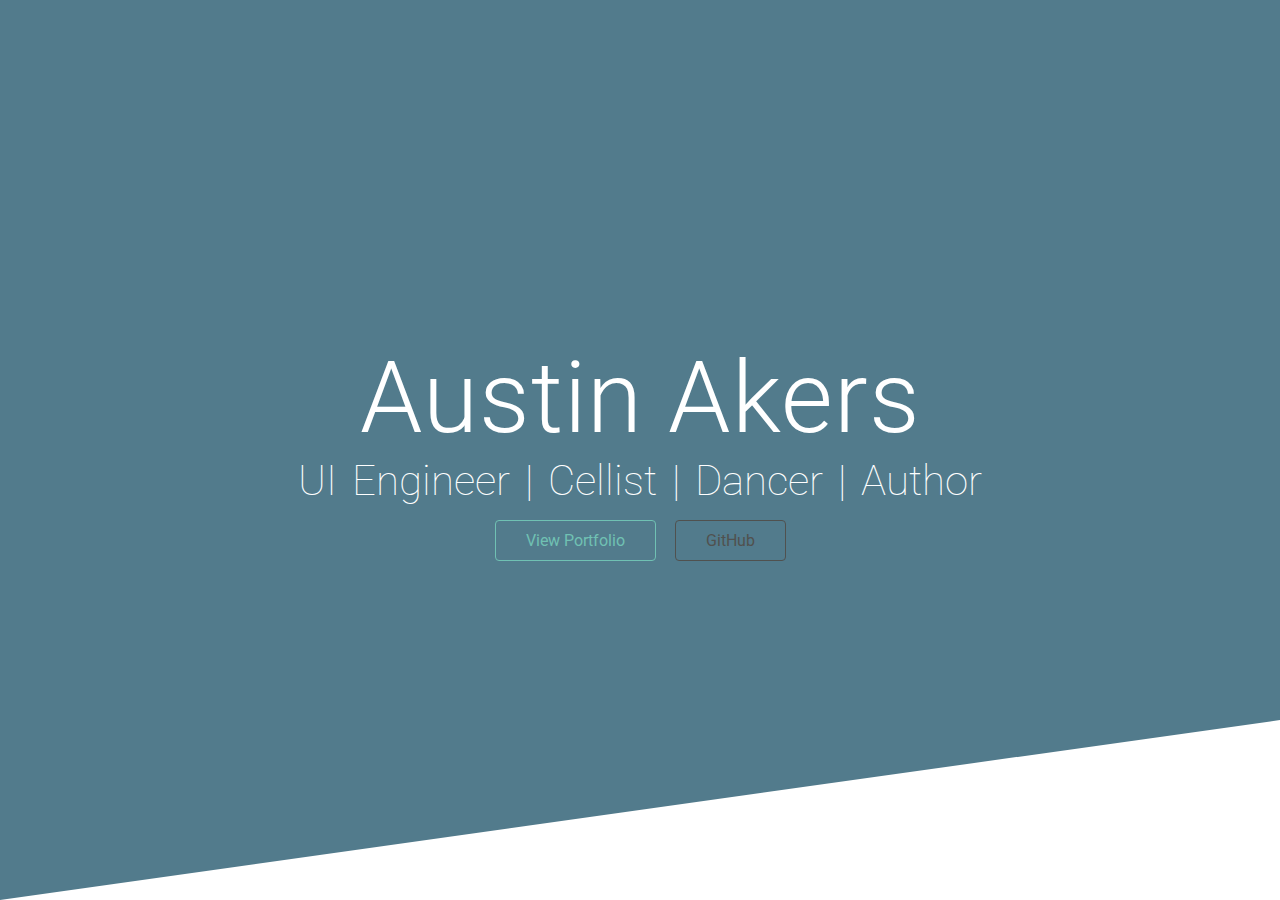
<file: landingPage/finished/index.html>
<!DOCTYPE html>
<html lang="en">

<head>
  <meta charset="UTF-8">
  <meta name="viewport" content="width=1, initial-scale=1.0">
  <link href="https://fonts.googleapis.com/css2?family=Roboto:ital,wght@0,100;0,300;0,400;1,300&display=swap"
    rel="stylesheet">
  <link rel="stylesheet" href="style.css">
  <title>Landing Page</title>
</head>

<body>
  <div class="bg-gradient-cover">
    <div class="container">
      <div>
        <h1 class="title">Austin Akers</h1>
        <h2 class="subtitle">UI Engineer | Cellist | Dancer | Author</h2>

        <div class="links">
          <a href="#" class="btn btn--green">
            View Portfolio
          </a>
          <a href="https://github.com/BboyAkers" target="_blank" class="btn btn--grey m-1">
            GitHub
          </a>
        </div>
      </div>
    </div>
  </div>
</body>

</html>
</file>
<file: landingPage/finished/style.css>
* {
  margin: 0;
  padding: 0;
  box-sizing: border-box;
}
.bg-gradient-cover {
  background: linear-gradient(#527b8c, #527b8c);
  background-size: cover;
  background-position: top;
  position: relative;
  clip-path: polygon(0 0, 100% 0, 100% 80vh, 0 100%);
}

.container {
  margin: 0 auto;
  min-height: 100vh;
  display: flex;
  justify-content: center;
  align-items: center;
  text-align: center;
  font-family: 'Roboto', sans-serif;
}

.title {
  display: block;
  font-weight: 300;
  font-size: 100px;
  color: #fff;
  letter-spacing: 1px;
}

.subtitle {
  font-weight: 100;
  font-size: 42px;
  word-spacing: 5px;
  color: #fff;
  padding-bottom: 15px;
}
.btn {
  display: inline-block;
  border-radius: 4px;
  text-decoration: none;
  padding: 10px 30px;
  font-weight: 400;
}

.btn--green {
  border: 1px solid #70c1b3;
  color: #70c1b3;
}

.btn--green:hover {
  color: #fff;
  background-color: #70c1b3;
}

.btn--grey {
  border: 1px solid #50514f;
  color: #50514f;
  margin-left: 15px;
}

.btn--grey:hover {
  color: #fff;
  background-color: #50514f;
}
</file>
